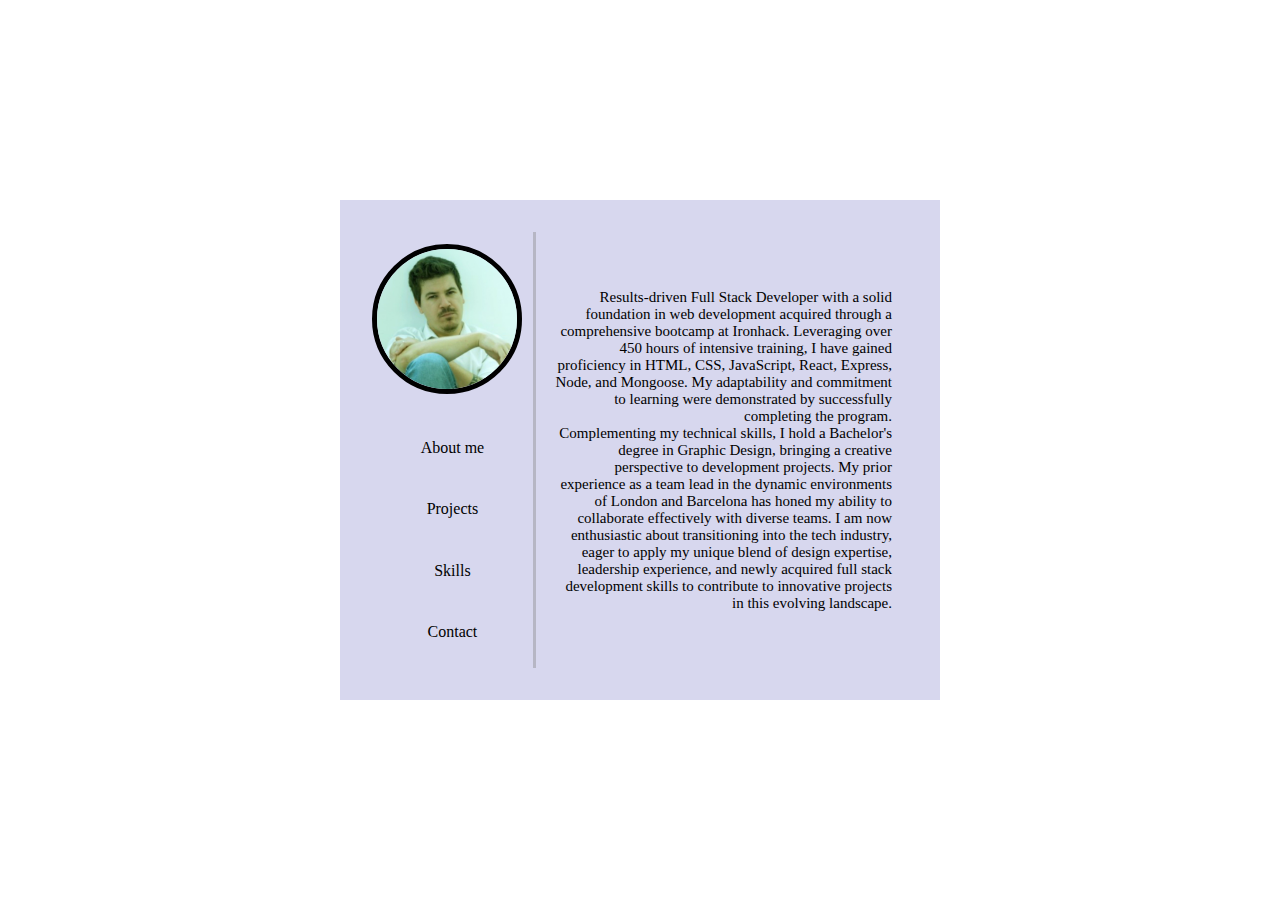
<file: home.html>
<!DOCTYPE html>
<html lang="en">
  <head>
    <meta charset="UTF-8" />
    <meta name="viewport" content="width=device-width, initial-scale=1.0" />
    <link rel="stylesheet" href="home-style.css" />
    <title>Document</title>
  </head>
  <body>
    <main class="container">
      <div class="container-info">
        <div class="half-container">
          <div class="photo">
            <img src="/img/foto linkedin.jpeg" alt="" />
          </div>
          <ul class="list">
            <li class="list__li">
                <a href="#">About me</a>
            </li>
            <li class="list__li">
                <a href="/index.html">Projects</a>
            </li>
            <li class="list__li">
                <a href="#">Skills</a>
            </li>
            <li class="list__li">
                <a href="#">Contact</a>
            </li>
          </ul>
        </div>
        <div class="half-left-container">
          <div class="container-text">
            <p>
              Results-driven Full Stack Developer with a solid foundation in web
              development acquired through a comprehensive bootcamp at Ironhack.
              Leveraging over 450 hours of intensive training, I have gained
              proficiency in HTML, CSS, JavaScript, React, Express, Node, and
              Mongoose. My adaptability and commitment to learning were
              demonstrated by successfully completing the program.<p> 
                <p>Complementing
              my technical skills, I hold a Bachelor's degree in Graphic Design,
              bringing a creative perspective to development projects. My prior
              experience as a team lead in the dynamic environments of London
              and Barcelona has honed my ability to collaborate effectively with
              diverse teams. I am now enthusiastic about transitioning into the
              tech industry, eager to apply my unique blend of design expertise,
              leadership experience, and newly acquired full stack development
              skills to contribute to innovative projects in this evolving
              landscape.</p>
            </p>
          </div>
        </div>
      </div>
    </main>
  </body>
</html>
</file>
<file: home-style.css>
*{
    margin: 0;
    padding: 0;
    box-sizing: border-box;
}

.container{
    height: 900px;
    width: 100%;
    display: flex;
    justify-content: center;
    align-items: center;
}
.container-info{
    background-color: rgba(180, 180, 223, 0.531);
    height: 500px;
    width: 600px;
    display: flex;
    padding: 2rem;
}
.half-container{
    width: 30%;
    height: 100%;

    display: flex;
    flex-direction: column;
    justify-content: center;
}
.half-left-container{
    width: 70%;
    padding: 0 1rem;
    display: flex;
    justify-content: center;
    align-items: center;
    border-left: 3px solid rgba(131, 131, 131, 0.384);
    text-align: right;
    font-size: 15px;
}
.photo{
    height: 150px;
}
.photo > img{
    height: 100%;
    border-radius: 50%;
    border: 5px solid black;
}
.list{
    margin-top: 2rem;
}
.list__li{
list-style: none;
padding: .8rem 2rem;
text-align: center;
cursor: pointer;
border-bottom: 2px solid transparent;
}
.list__li > a{
    text-decoration: none;
    color: black;

}
.list__li:not(:last-child){
    margin-bottom: 1rem;
}

.list__li:hover,
.list__li:active{
    border-bottom: 2px solid black;
    }
</file>
